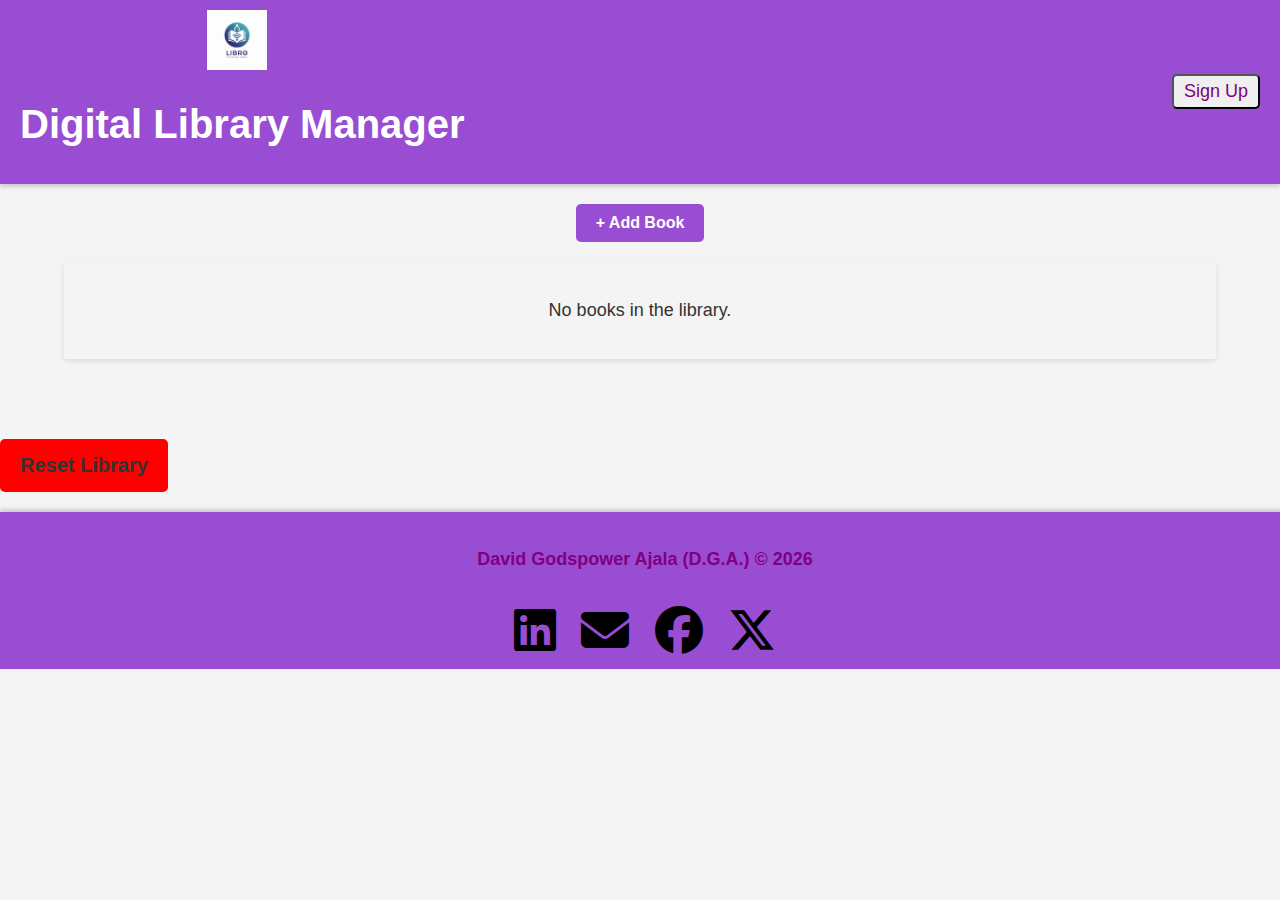
<file: index.html>
<!DOCTYPE html>
<html lang="en">
<head>
    <meta charset="UTF-8">
    <meta name="viewport" content="width=device-width, initial-scale=1.0">
    <title>Digital Library Manager</title>
    <link rel="stylesheet" href="styles.css">
    <link rel="icon" type="image/jpg" href="https://cdn.prod.website-files.com/604a97c70aee09eed25ce991/61897a35583a9b51db018d3e_MartinPublicSeating-97560-Importance-School-Library-blogbanner1.jpg">
     <link rel="stylesheet" href="https://cdnjs.cloudflare.com/ajax/libs/font-awesome/6.4.0/css/all.min.css">
</head>
<body>
    <header>
        <div><img src="img/lg.png" alt="Logo" id="logo">
        <h1>Digital Library Manager</h1></div>

        <button class="link"><a href="signup.html">Sign Up</a></button>
    </header>
    <button onclick="showForm('add-book')" class="button"> + Add Book</button>
    <div id="add-book" style="display: none;">
        <form onsubmit="addBook(event)" id="book-form">
            <h3>Add a New Book</h3>
            <input type="text" id="title" name="title" placeholder="Title of The Book..." pattern=".{2,}" required>
            <input type="text" id="author" name="author" placeholder="Author of the Book..." pattern=".{2,}" required>
            <input type="number" id="pages" name="pages" placeholder="Number of Pages" min="1" required>
            <label for="read">Have you read the book?</label><input type="checkbox" id="read" name="read">
            <button type="submit" class="add-book">Add Book</button>
            <button type="button" id="close-btn">Close</button>
            <dialog id="confirmation-dialog">
                <p>Book added successfully!</p>
                <button type="button" id="close-dialog">Close</button>
            </dialog>
            <div id="error-message" style="color: red; display: none;"></div>

        </form>
    </div>
    <div id="library">
        <!-- Books will be displayed here -->
        <p>No books in the library.</p>

    </div>
    <button id="reset-btn">Reset Library</button>
    <footer>
        <p><a href="https://david-godspower.github.io/david-portfolio/" target="_blank">David Godspower Ajala (D.G.A.) &copy <span id="year"></span></a></p>
            <a href="https://www.linkedin.com/in/david-ajala-a93b862a1/" target="_blank"><i class="fab fa-linkedin icons" id="linkedin"></i></a>
             <a href="mailto:ajaladavid11@gmail.com" target="_blank"><i class="fas fa-envelope icons" id="gmail"></i></a>
            <a href="https://web.facebook.com/facebook.comDavidGodpowerAjalaDGA/" target="_blank"><i class="fab fa-facebook icons" id="facebook"></i></a>
            <a href="https://x.com/ajala28981" target="_blank"><i class="fa-brands fa-x-twitter icons" id="x"></i></a>

    </footer>
    <script src="script.js"></script>
</body>
</html>
</file>
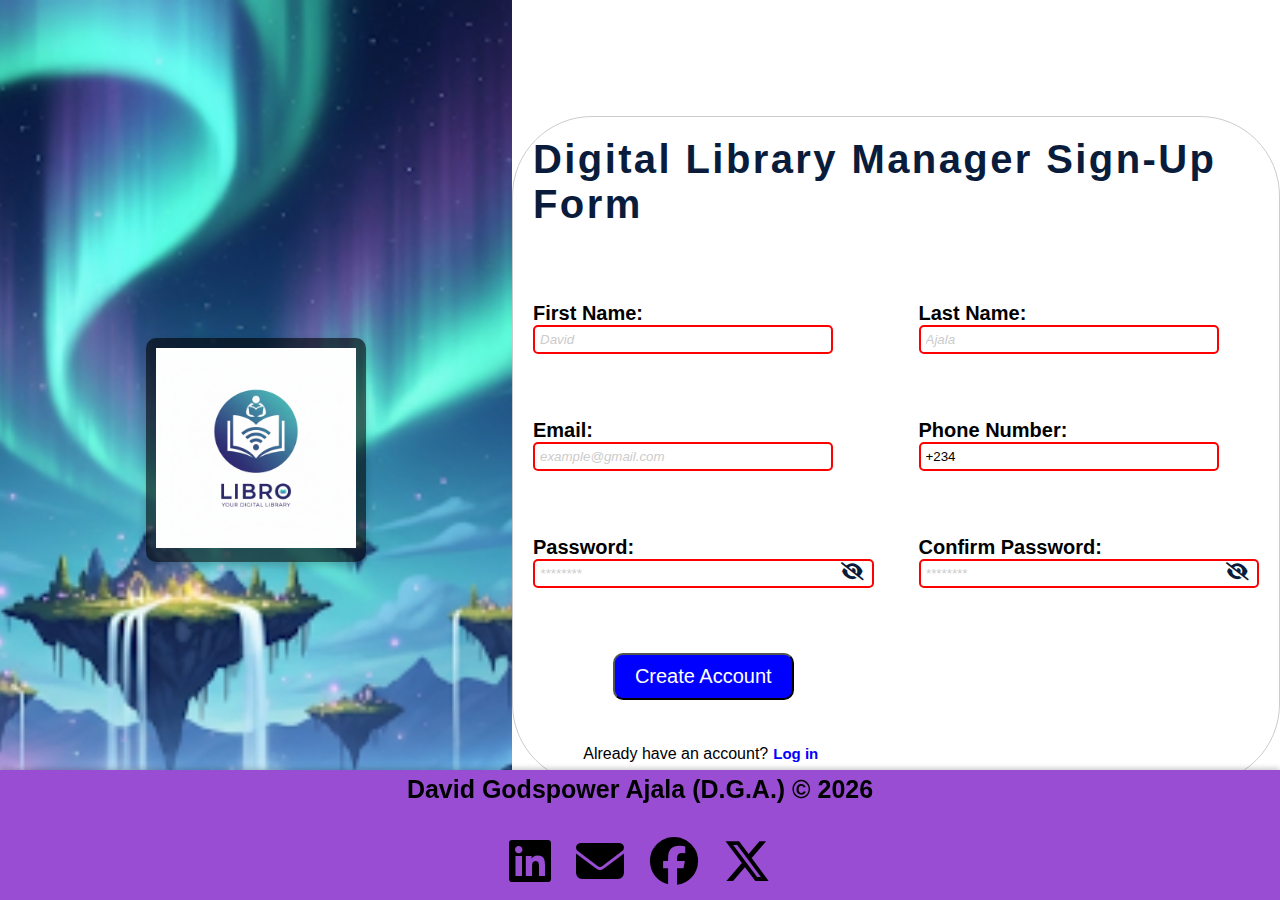
<file: signup.html>
<!DOCTYPE html>
<html lang="en">
<head>
    <meta charset="UTF-8">
    <meta name="viewport" content="width=device-width, initial-scale=1.0">
    <title>Digital Library Manager Sign Up Form</title>
    <link rel="stylesheet" href="style.css">
    <link rel="stylesheet" href="https://cdnjs.cloudflare.com/ajax/libs/font-awesome/6.4.0/css/all.min.css">
</head>
<body>
    <div class="container">
        <div class="image-container">
            <img src="img/bg.png" alt="background" class="bg">
            <div class="logo-box">
                    <img src="img/lg.png" alt="Logo">
            </div>
        </div>
                
            <div class="right-panel">
                <form class="form-container" action="thankyou.html">
                    <fieldset>
                        <legend>Digital Library Manager Sign-Up Form</legend>
                        <div class="form-group">
                            <label for="first-name">First Name:</label>
                            <input type="text" id="first-name" name="first-name" placeholder="David" pattern="[A-Za-z\s]+" title="Please use letters only A-Z or a-z" minlength="3"  autocomplete="given-name"required>
                        </div>
                        <div class="form-group">
                            <label for="last-name">Last Name:</label>
                            <input type="text" id="last-name" name="last-name" placeholder="Ajala" pattern="[A-Za-z\s]+" title="Please use letters only A-Z or a-z" minlength="3" autocomplete="family-name" required>
                        </div>
                        <div class="form-group">
                            <label for="email">Email:</label>
                            <input type="email" id="email" name="email" placeholder="example@gmail.com" autocomplete="email"  required>
                        </div>
                        <div class="form-group">
                            <label for="phone-number">Phone Number:</label>
                            <input type="tel" id="phone-number" name="phone-number" placeholder="+234 000 000 0000" pattern="\+234\s?[0-9]{3}\s?[0-9]{3}\s?[0-9]{4}"
        title="Phone number should start with +234 followed by 10 digits" value="+234 " autocomplete="tel" required>
                        </div>
                        <div class="form-group" style="position: relative; width: 100%;">
                            <label for="password">Password:</label>
                            <input type="password" id="password" name="password" placeholder="********" minlength="8" maxlength="15" autocomplete="new-password" required style="width: 100%; padding-right: 40px;">
                            <span class="fa-solid fa-eye-slash eye-icon" id="toggle-password-1"></span>
                        </div>
                        <div class="form-group" style="position: relative; width: 100%;">
                            <label for="confirm-password">Confirm Password:</label>
                            <input type="password" id="confirm-password" name="confirm-password" placeholder="********" minlength="8" maxlength="15" autocomplete="new-password" required style="width: 100%; padding-right: 40px;">
                             <span class="fa-solid fa-eye-slash eye-icon" id="toggle-password-2"></span>
                             <span id="password-error" style="color: red; font-size: 14px;"></span>
                        </div>
                        <button type="submit">Create Account</button><br><br>
                        <p>Already have an account?<a href="#">Log in</a></p>
                    </fieldset>
            </form>
            </div>
        </div>
    </div>
    <footer>
        <p>David Godspower Ajala (D.G.A.) &copy <span id="year"></span></p><br>
            <!--<a href="https://github.com/david-godspower" target="_blank"><i class="fab fa-github icons" id="github"></i></a>-->
            <a href="https://www.linkedin.com/in/david-ajala-a93b862a1/" target="_blank"><i class="fab fa-linkedin icons" id="linkedin"></i></a>
             <a href="mailto:ajaladavid11@gmail.com" target="_blank"><i class="fas fa-envelope icons" id="gmail"></i></a>
            <a href="https://web.facebook.com/facebook.comDavidGodpowerAjalaDGA/" target="_blank"><i class="fab fa-facebook icons" id="facebook"></i></a>
            <a href="https://x.com/ajala28981" target="_blank"><i class="fa-brands fa-x-twitter icons" id="x"></i></a>

    </footer>
    <script>
  const password = document.getElementById("password");
  const confirmPassword = document.getElementById("confirm-password");
  const errorMsg = document.getElementById("password-error");
  const form = document.querySelector("form");

  form.addEventListener("submit", function(event) {
    if (password.value !== confirmPassword.value) {
      event.preventDefault(); // stop form submission
      errorMsg.textContent = "Passwords do not match!";
      confirmPassword.style.borderColor = "red";
    } else {
      errorMsg.textContent = "";
      confirmPassword.style.borderColor = "green";
    }
  });

  // Optional: live feedback as user types
  confirmPassword.addEventListener("input", function() {
    if (confirmPassword.value === password.value) {
      errorMsg.textContent = "Passwords match ✅";
      errorMsg.style.color = "green";
      confirmPassword.style.borderColor = "green";
    } else {
      errorMsg.textContent = "Passwords do not match ❌";
      errorMsg.style.color = "red";
      confirmPassword.style.borderColor = "red";
    }
  });
function setupToggle(passwordFieldId, toggleId) {
  const passwordField = document.getElementById(passwordFieldId);
  const toggle = document.getElementById(toggleId);

  toggle.addEventListener('click', function() {
    const type = passwordField.getAttribute('type') === 'password' ? 'text' : 'password';
    passwordField.setAttribute('type', type);

    // Toggle Font Awesome eye icon
    if (type === 'password') {
      toggle.classList.remove('fa-eye');
      toggle.classList.add('fa-eye-slash');
    } else {
      toggle.classList.remove('fa-eye-slash');
      toggle.classList.add('fa-eye');
    }
  });
}

// Apply to both
setupToggle('password', 'toggle-password-1');
setupToggle('confirm-password', 'toggle-password-2');

        const phoneNumberInput = document.getElementById("phone-number");
    phoneNumberInput.addEventListener('input', function (e) {
      let value = phoneNumberInput.value;
      // Always start with '+234 '
      if (!value.startsWith('+234')) {
        value = '+234 ' + value.replace(/[^0-9]/g, '');
      }
      // Remove everything except digits after '+234 '
      let digits = value.replace(/^\+234\s*/, '').replace(/[^0-9]/g, '');
      let formattedValue = '+234 ';
      if (digits.length > 0) {
        formattedValue += digits.substring(0, 3);
      }
      if (digits.length > 3) {
        formattedValue += ' ' + digits.substring(3, 6);
      }
      if (digits.length > 6) {
        formattedValue += ' ' + digits.substring(6, 10);
      }
      phoneNumberInput.value = formattedValue;
    });

    // Display current year in footer
    document.getElementById("year").textContent = new Date().getFullYear();
</script>

</body>
</html>
</file>
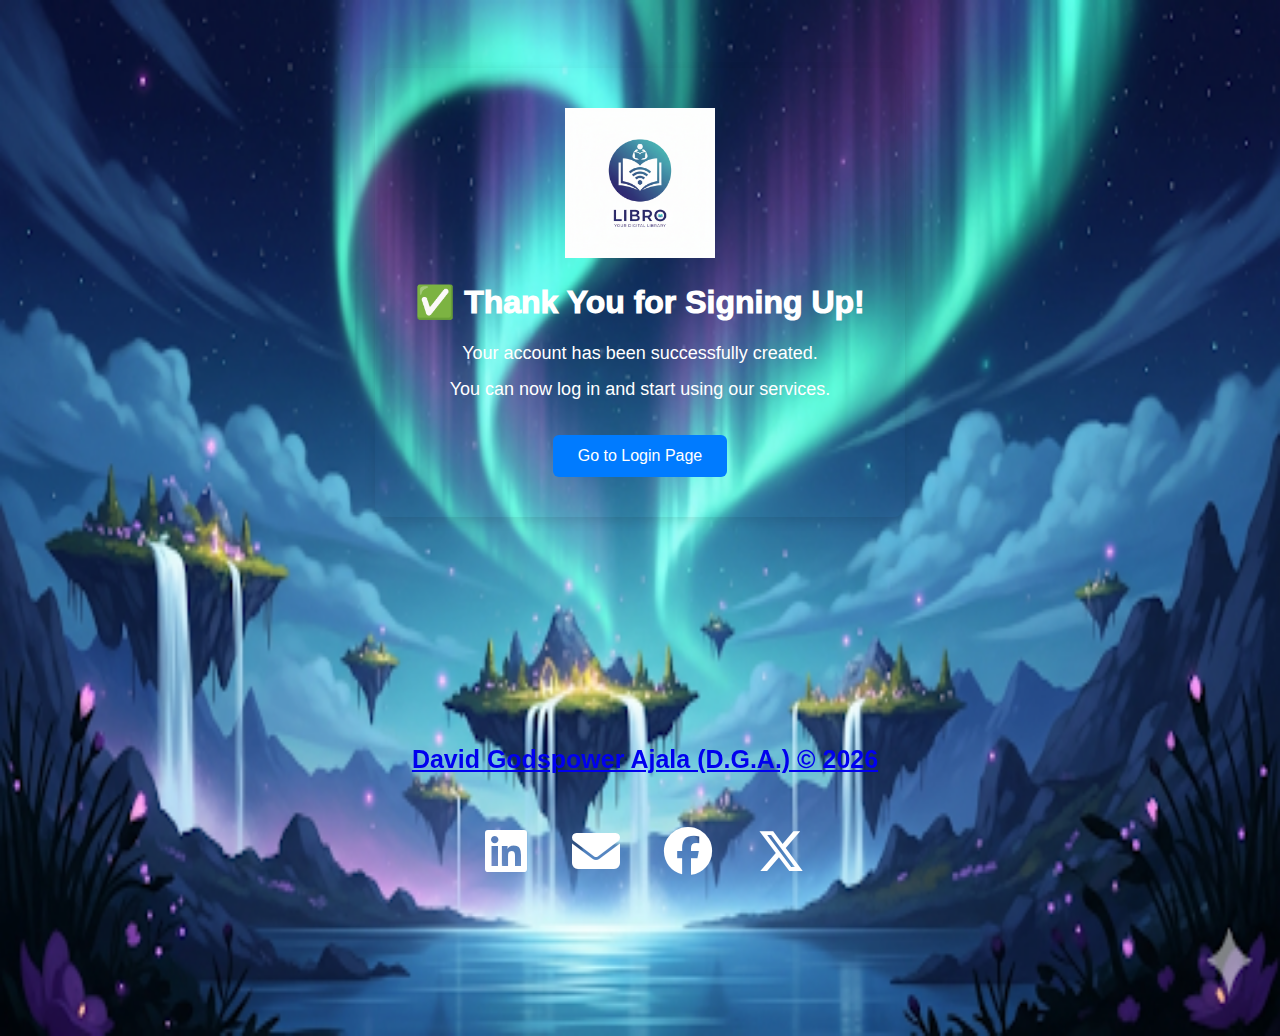
<file: thankyou.html>
<!DOCTYPE html>
<html lang="en">
<head>
  <meta charset="UTF-8">
  <meta name="viewport" content="width=device-width, initial-scale=1.0">
   <link rel="stylesheet" href="https://cdnjs.cloudflare.com/ajax/libs/font-awesome/6.4.0/css/all.min.css"> 
  <title>Thank You for Signing Up!</title>
  <style>
    body {
      font-family: Arial, sans-serif;
      background: #f5f7fa;
      text-align: center;
      padding: 60px;
      color: #333;
      height: 100vh;
      background-image: url('img/bg.png') ;
        background-size: cover;
        background-repeat: no-repeat;
        background-size: 100% 100%;
    }
    .thankyou-container {
      padding: 40px;
      border-radius: 12px;
      box-shadow: 0 4px 12px rgba(0,0,0,0.1);
      display: inline-block;
      color: white;
    }
    h1 {
      color: #fff;
      font-weight: 1000;
    }
    p {
      margin: 15px 0;
      font-size: 18px;
    }
    .image-container a {
      display: inline-block;
      margin-top: 20px;
      padding: 12px 25px;
      background: #007BFF;
      color: #fff;
      text-decoration: none;
      border-radius: 6px;
      transition: 0.3s;
    }
    a:hover {
      background: #0056b3;
    }
    footer{
    bottom: 0;
    left:0;
    position: fixed;
    width:100%;
    padding: 5px;
    place-items: center;
    text-align: center;
    color: white;
    font-weight: bold;
}
footer p{
      font-size: 25px;
}
.icons{
    margin: 10px;
    cursor: pointer;
    padding: 10px;
    font-size: 48px;
    color: white;
}
#linkedin:hover{
    color:blue;
}

#x:hover{
    color:black;
}
#facebook:hover{
    color:blue;
}
#github:hover{
    color:#4078c0 ;
}
#gmail:hover{
    color: red;
}
  </style>
</head>
<body>
    <div class="thankyou-container">
    <div class="image-container">
            <div class="logo-box">
                    <img src="img/lg.png" alt="Logo" style="width: 150px; height: auto;">
            </div>
  
    <h1>✅ Thank You for Signing Up!</h1>
    <p>Your account has been successfully created.</p>
    <p>You can now log in and start using our services.</p>
    <a href="index.html" target="_blank">Go to Login Page</a>
  </div>
  <footer>
        <p><a href="https://david-godspower.github.io/david-portfolio/" target="_blank">David Godspower Ajala (D.G.A.) &copy <span id="year"></span></a></p><br>
            <a href="https://www.linkedin.com/in/david-ajala-a93b862a1/" target="_blank"><i class="fab fa-linkedin icons" id="linkedin"></i></a>
            <a href="mailto:ajaladavid11@gmail.com" target="_blank"><i class="fas fa-envelope icons" id="gmail"></i></a>
            <a href="https://web.facebook.com/facebook.comDavidGodpowerAjalaDGA/" target="_blank"><i class="fab fa-facebook icons" id="facebook"></i></a>
            <a href="https://x.com/ajala28981" target="_blank"><i class="fab fa-x-twitter icons" id="x"></i></a>
    </footer>
    <script>
        // Set current year in footer
        document.getElementById("year").textContent = new Date().getFullYear();
    </script>
</body>
</html>
</file>
<file: styles.css>
body {
    margin: 0;
    padding: 0;
    font-family: Arial, Helvetica, sans-serif;
    background-color: #f4f4f4;
    overflow-x: hidden;
}
header{
    display: flex;
    flex-wrap: wrap;
    justify-content: space-between;
    align-items: center;
    padding: 10px 20px;
    background-color: #994DD2;
    color: white;
    box-shadow: 0 2px 5px rgba(0, 0, 0, 0.2);
    position: relative;
    z-index: 1000;
    font-family: Arial, Helvetica, sans-serif;
    font-size: 20px;
    font-weight: bold;
    height: auto;
    margin-bottom: 20px;
    text-align: center;
}
header img{
    height: 60px;
    width: auto;
    margin-right: 10px;
}
a{
    text-decoration: none;
    color: purple;
    font-size: large;
}
.link{
    border-radius: 5px;
    padding: 5px 10px;
}
form input:focus {
  border-color: #994DD2;
  box-shadow: 0 0 5px rgba(153, 77, 210, 0.5);
}



form {
    background-color: #E0BBE4;
    border-radius: 20px;
    padding: 20px;
    box-shadow: 0 2px 5px rgba(0, 0, 0, 0.1);
    width: 300px;
    margin: 20px auto;
    font-family: Arial, Helvetica, sans-serif;
    font-size: 18px;
    color: #333;
    border: 2px solid #994DD2;
    position: relative;
    z-index: 2000;
    box-sizing: border-box;
    text-align: center;
    display: flex;
    flex-direction: column;
    align-items: center;
    gap: 10px;
    justify-content: center;
    transition: transform 0.3s ease;
    transform: translateY(0);
}

form:hover {
    transform: translateY(-5px);
    box-shadow: 0 6px 12px rgba(0, 0, 0, 0.2);
}
form {
    background: linear-gradient(145deg, #E0BBE4, #CBA8E0);
}


input{
    border-radius: 5px;
    gap: 10px;
    padding: 8px;
    border: 1px solid #ccc;
    font-size: 16px;
    width: 90%;
    box-sizing: border-box;
    transition: border-color 0.3s ease;
    &:focus {
        border-color: #994DD2;
        outline: none;
    }

}

.add-book{
    border-radius: 5px;
    padding: 5px 10px;
    font-size: 20px;
    left:20px;
    background-color: #994DD2;
    border: none;
    top:10px;
    cursor: pointer;
    color: white;
    font-weight: bold;
    transition: background-color 0.3s ease;
    &:hover {
        background-color: #7a36b0;
    }

}
#close-btn, .close-dialog, #reset-btn {
    background-color: red;
    border: none;
    font-size: 20px;
    padding: 5px 10px;
    top: 10px;
    border-radius: 5px;
    right: 10px;
    cursor: pointer;
    color: #333;
    font-weight: bold;
    transition: color 0.3s ease;
    &:hover {
        color: white;
    }

}
#reset-btn{
    padding: 15px 20px;
    font-weight: 900;
}
#reset-btn:hover{
    background-color: lightred;
}
.button{
    place-items: center;
    align-items: center;
    margin-left: auto;
    margin-right: auto;
    display: block;
    margin-top: 20px;
    font-weight: bold;
    background-color: #994DD2;
    color: white;
    border: none;
    padding: 10px 20px;
    border-radius: 5px;
    cursor: pointer;
    font-size: 16px;
    transition: background-color 0.3s ease;
}
.button:hover{
    background-color: #7a36b0;
}
#library{
    display: grid;
    grid-template-columns: repeat(auto-fit, minmax(250px, 1fr));
    gap: 35px;
    padding: 20px;
    box-shadow: 0 2px 5px rgba(0, 0, 0, 0.1);
    margin-top: 20px;
    margin-bottom: 80px; /* Add bottom margin to avoid overlap with footer */
    font-family: Arial, Helvetica, sans-serif;
    font-size: 18px;
    color: #333;
    justify-items: center;
    align-items: center;
    width: 90%;
    margin-left: auto;
    margin-right: auto;
    overflow-y: auto;
    max-height: 70vh;
    box-sizing: border-box;
    position: relative;
    z-index: 100;
    
}
.book-card{
    overflow: auto;
}
#library::-webkit-scrollbar {
  width: 8px;
}
#library::-webkit-scrollbar-thumb {
  background-color: #994DD2;
  border-radius: 10px;
}


/* "Mark as Read / Unread" button */
.book-card .toggle-read {
  background-color: #28a745; /* Green */
    margin-right: 10px;
    padding: 5px 10px;
    border: none;
    border-radius: 5px;
    color: white;
    cursor: pointer;
    font-weight: bold;
    transition: background-color 0.3s ease, transform 0.2s ease;

}
.book-card .toggle-read:hover {
  background-color: #218838;
  transform: scale(1.05);

}

/* "Remove" button */
.book-card .remove-book {
  background-color: #dc3545; /* Red */
   margin-right: 10px;
    padding: 5px 10px;
    border: none;
    border-radius: 5px;
    color: white;
    cursor: pointer;
    font-weight: bold;
    transition: background-color 0.3s ease, transform 0.2s ease;

}
.book-card .remove-book:hover {
  background-color: #c82333;
  transform: scale(1.05);
}
/* Separate each book visually */
.book-card {
  background-color: #E0BBE4;         /* Same tone as your form */
  border: 2px solid #994DD2;         /* Match the app’s color theme */
  border-radius: 10px;               /* Smooth edges */
  padding: 15px;
  width: 250px;
  text-align: left;
  box-shadow: 0 4px 10px rgba(0,0,0,0.1); /* Light shadow for separation */
  transition: transform 0.2s ease, box-shadow 0.2s ease;
}

/* Small hover animation for a polished feel */
.book-card:hover {
  transform: translateY(-5px);
  box-shadow: 0 6px 15px rgba(0,0,0,0.2);
}





footer{
    bottom: 0;
    left:0;
    position: static;
    width:100%;
    padding: 5px;
    place-items: center;
    text-align: center;
    color: white;
    font-weight: bold;
    background-color: #994DD2;
    box-shadow: 0 -2px 5px rgba(0, 0, 0, 0.2);
    z-index: 1000;
    font-size: 20px;
    font-family: Arial, Helvetica, sans-serif;
    justify-items: center;
    align-items: center;
    height: auto;
    margin-top: 20px; 
}
footer p{
    color: white;
      font-size: 25px;

}
.icons{
     margin: 10px;
    cursor: pointer;
    padding: 0px;
    font-size: 48px;
    color: black;
}
#linkedin:hover{
    color:blue;
}

#x:hover{
    color:black;
}
#facebook:hover{
    color:blue;
}
#github:hover{
    color:#4078c0 ;
}
#gmail:hover{
    color: red;
}

@media (max-width: 400px) {
    form {
        width: 90%;
        font-size: 16px;
    }
}
@media (max-width: 600px) {
  header, footer {
    font-size: 16px;
  }
  .button, .add-book {
    font-size: 16px;
    padding: 8px 16px;
  }
}
</file>
<file: style.css>
*{
    box-sizing: border-box;
    font-family: Arial, Helvetica, sans-serif;
    margin: 0;
    padding: 0;
    scroll-behavior: smooth;
}
body{
    display: grid;
    place-items: center;
    height: 100vh;
    align-items: center;
}
.container {
    display: flex;
}

.container img {
    height: 100vh;
    width: 100%;
    object-fit: cover;
}

.bg{
    width: 100%;
    height: 100%;
    object-fit: cover;
    z-index: -1;
}
.image-container{
    display: grid;
    place-items: center;
    width: 40%;
    position: relative;
}
.logo-box {
    background: rgba(0, 0, 0, 0.6);
  padding: 10px;
    border-radius: 10px;
    box-shadow: 0 4px 8px rgba(0, 0, 0, 0.2);
    transform: translate(-50%, -50%);
  position: absolute;
    top: 50%;
    left: 50%;
}

.logo-box img {
    width: 200px;
    height: auto;
}


.right-panel {
    height: 100vh;
    width: 60%;
     background-color: #fff;
    display: grid;
    place-items: center;
}

.form-container{
  display: grid;
  width: 100%;
  grid-template-columns: 1fr 1fr;
  align-items: center;
  /* Form outline */
  padding: 20px;
  border-width: 20px;
  border: 1px solid #cccccc;
  border-radius: 5em;
  gap:45px

   
}
fieldset {
    border: none;
    display: contents;
}
form {
    width: auto;
    display: grid;
    place-items: center;
}
.form-group{
    position:relative;
    width: 100% ;
}
legend{
    font-weight: bold;
    font-size: 50px;
    grid-column: 1 / -1;
    letter-spacing: .06em;
    margin-bottom: 30px;
    font-size: 40px;
    color: #0A1C3C;
}
label{
    font-size: 20px;
    font-weight: 800;
}
input {
  border: 2px solid #0A1C3C;
  margin-bottom: 20px;
  padding:5px;
  border-radius: 5px;
  
  
  
}
input:invalid{
    border-color:red;
}
input:valid{
    border-color:green;
}
input[type="text"], input[type="email"], input[type="password"], input[type="tel"] {
  width: 300px;
}

input:focus {
  border: 2px solid green;
  box-shadow: 0 0 5px rgba(0, 102, 255, 0.4);
  outline: none;
}

input::placeholder {
    color: #ccc;
    font-style: italic;
}
#password-error{
    display: block;
    position: absolute;
    margin-top: 5px;
    font-size: 14px;
    left: 0;
}

button {
    background-color: blue;
    color:white;
    border-radius: 10px;
    font-size: 20px;
    align-items: end;
    padding: 10px 20px;
    cursor: pointer;                   ;
    left: 0;
    text-decoration: none;
}
button:hover{
    color:white;
    font-weight: bold;
}

p a{
    text-decoration: none;
    color: blue;
    font-weight: bold;
    font-size: 15px;
    margin-top: 20px;
    padding: 5px;
}

a:hover{
    color: #0A1C3C
}
.eye-icon {
  position: absolute;
  right: 10px;
  top: 50%;
  transform: translateY(-50%);
  cursor: pointer;
  font-size: 18px;
  color: #0A1C3C;
}
footer{
    bottom: 0;
    left:0;
    position: fixed;
    width:100%;
    padding: 5px;
    place-items: center;
    text-align: center;
    color: white;
    font-weight: bold;
    background-color: #994DD2;
    box-shadow: 0 -2px 5px rgba(0, 0, 0, 0.2);
    z-index: 1000;
    font-size: 20px;
    font-family: Arial, Helvetica, sans-serif;
    justify-items: center;
    align-items: center;
    height: auto;
    margin-top: 20px; 
}
footer p{
    color: #000;
      font-size: 25px;
}
.icons{
     margin: 10px;
    cursor: pointer;
    padding: 0px;
    font-size: 48px;
    color: black;
}
#linkedin:hover{
    color:blue;
}

#x:hover{
    color:black;
}
#facebook:hover{
    color:blue;
}
#github:hover{
    color:#4078c0 ;
}
#gmail:hover{
    color: red;
}
@media (max-width: 768px) {
    .container {
        flex-direction: column;
    }
    .image-container, .right-panel {
        width: 100%;
        height: auto;
    }
    .logo-box {
        position: static;
        transform: none;
        margin: 20px 0;
    }
    .form-container {
        width: 100%;
        grid-template-columns: 1fr;
        gap: 20px;
    }
    footer {
        position: static;
        width: 100%;
        height: auto;
        margin-top: 20px;
    }
    legend {
  font-size: clamp(24px, 5vw, 40px);
}

    input[type="text"], input[type="email"], input[type="password"], input[type="tel"] {
        width: 100%;
    }
}
</file>
